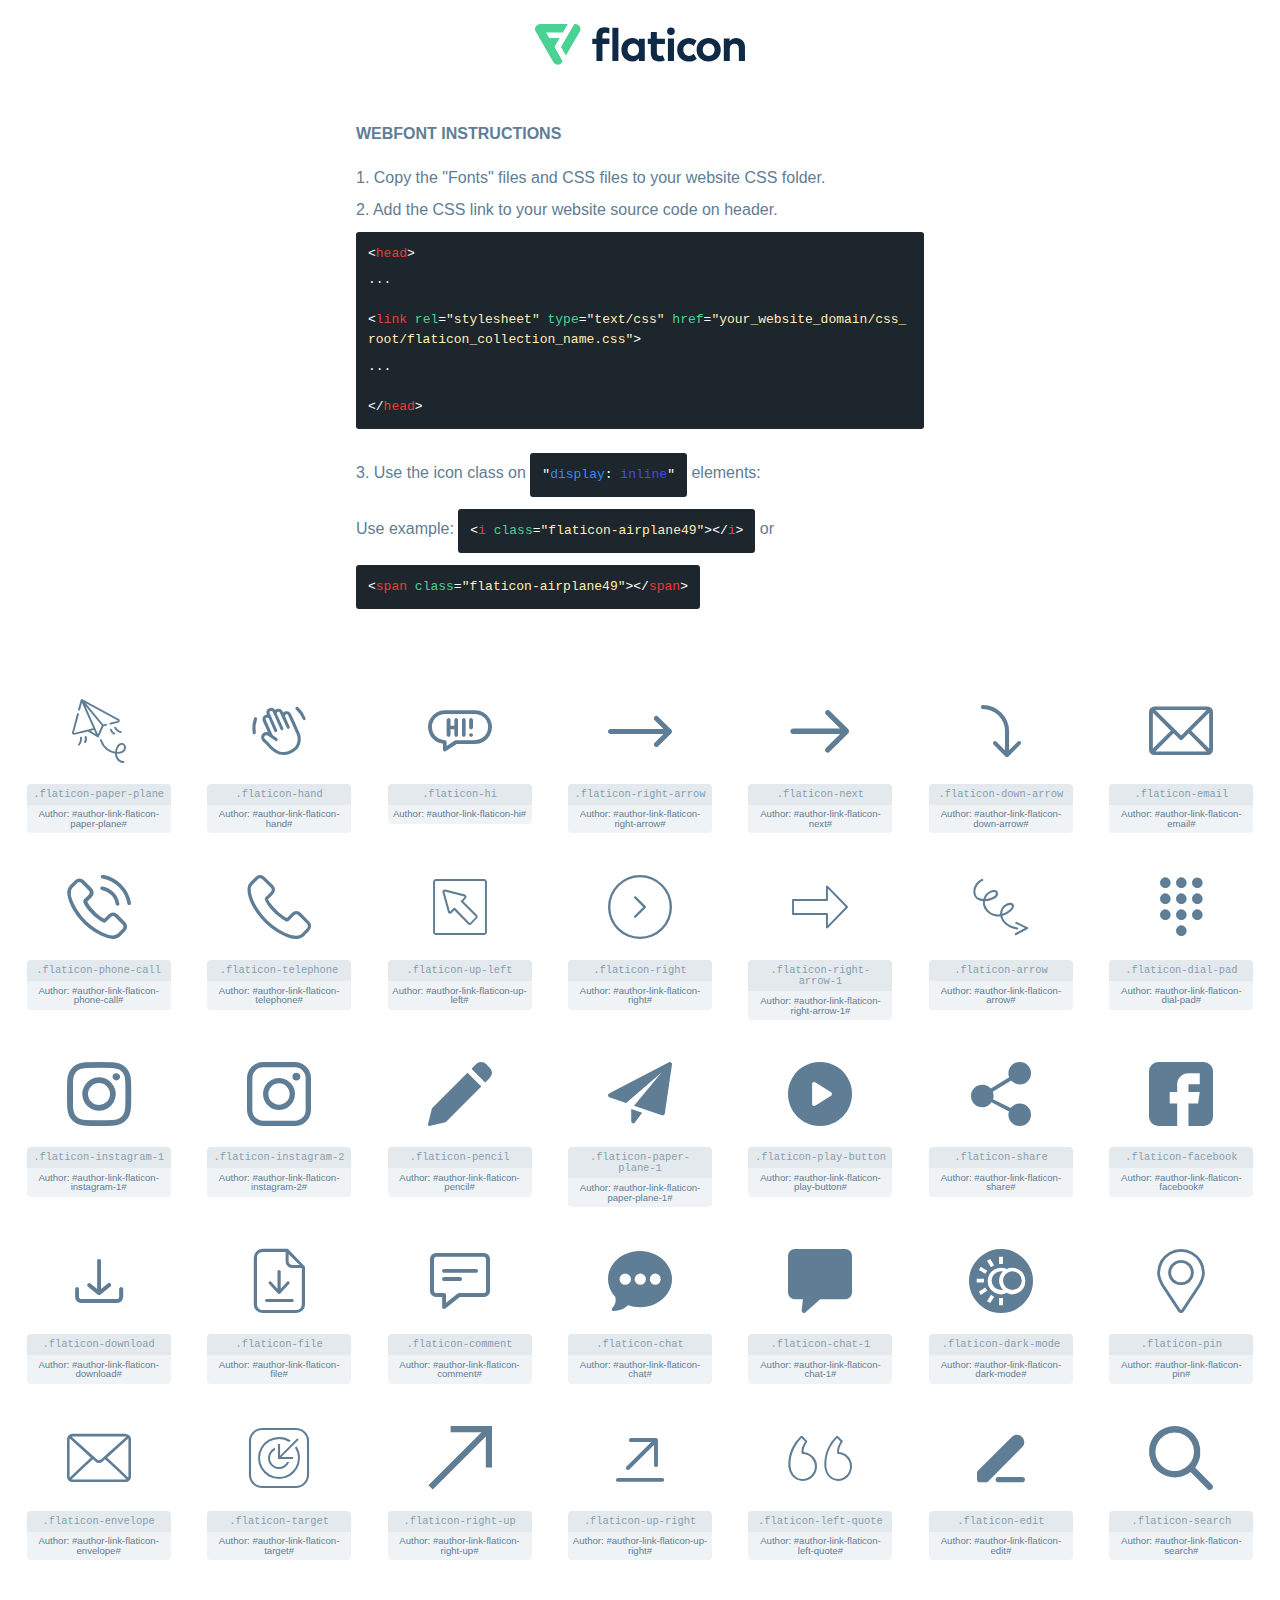
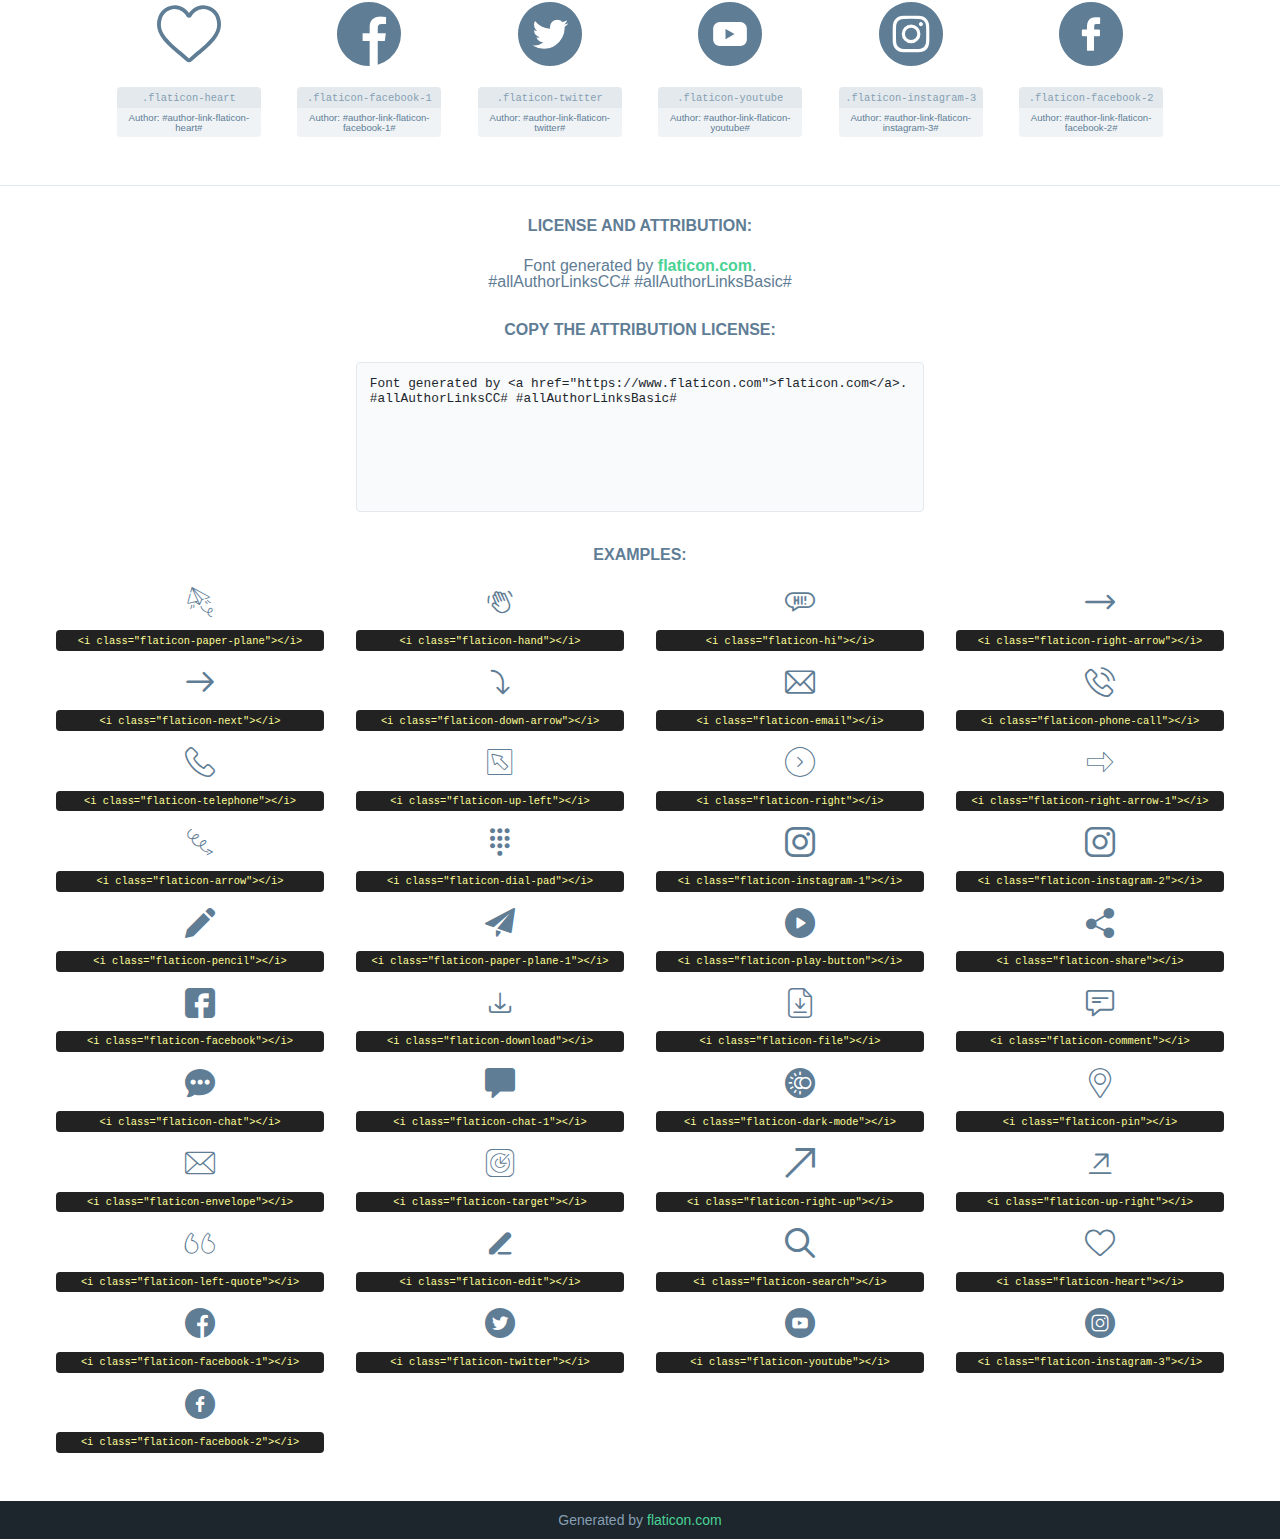
<file: assets/fonts/flaticon_axil.html>
<!DOCTYPE html>
<html lang="en">

<head>
    <title>Flaticon Webfont</title>
    <link rel="stylesheet" type="text/css" href="../css/flaticon_axil.css" />
    <meta charset="UTF-8">
    <style>
        html,
        body,
        div,
        span,
        applet,
        object,
        iframe,
        h1,
        h2,
        h3,
        h4,
        h5,
        h6,
        p,
        blockquote,
        pre,
        a,
        abbr,
        acronym,
        address,
        big,
        cite,
        code,
        del,
        dfn,
        em,
        img,
        ins,
        kbd,
        q,
        s,
        samp,
        small,
        strike,
        strong,
        sub,
        sup,
        tt,
        var,
        b,
        u,
        i,
        center,
        dl,
        dt,
        dd,
        ol,
        ul,
        li,
        fieldset,
        form,
        label,
        legend,
        table,
        caption,
        tbody,
        tfoot,
        thead,
        tr,
        th,
        td,
        article,
        aside,
        canvas,
        details,
        embed,
        figure,
        figcaption,
        footer,
        header,
        hgroup,
        menu,
        nav,
        output,
        ruby,
        section,
        summary,
        time,
        mark,
        audio,
        video {
            margin: 0;
            padding: 0;
            border: 0;
            font-size: 100%;
            font: inherit;
            vertical-align: baseline;
        }

        /* HTML5 display-role reset for older browsers */
        article,
        aside,
        details,
        figcaption,
        figure,
        footer,
        header,
        hgroup,
        menu,
        nav,
        section {
            display: block;
        }

        body {
            line-height: 1;
        }

        ol,
        ul {
            list-style: none;
        }

        blockquote,
        q {
            quotes: none;
        }

        blockquote:before,
        blockquote:after,
        q:before,
        q:after {
            content: '';
            content: none;
        }

        table {
            border-collapse: collapse;
            border-spacing: 0;
        }

        body {
            font-family: Helvetica, Arial, sans-serif;
            font-size: 16px;
            color: #5f7d95;
        }

        a {
            color: #4AD295;
            font-weight: bold;
            text-decoration: none;
        }

        * {
            -moz-box-sizing: border-box;
            -webkit-box-sizing: border-box;
            box-sizing: border-box;
            margin: 0;
            padding: 0;
        }

        [class^="flaticon-"]:before,
        [class*=" flaticon-"]:before,
        [class^="flaticon-"]:after,
        [class*=" flaticon-"]:after {
            font-family: Flaticon;
            font-size: 30px;
            font-style: normal;
            margin-left: 20px;
            color: #333;
        }

        .wrapper {
            max-width: 600px;
            margin: auto;
            padding: 0 1em;
        }

        .title {
            margin-bottom: 24px;
            text-transform: uppercase;
            font-weight: bold;
        }

        header {
            text-align: center;
            padding: 24px;
        }

        header .logo {
            width: 210px;
            height: auto;
            border: none;
            display: inline-block;
        }

        header strong {
            font-size: 28px;
            font-weight: 500;
            vertical-align: middle;
        }

        .demo {
            margin: 2em auto;
            line-height: 1.25em;
        }

        .demo ul li {
            margin-bottom: 12px;
        }

        .demo ul li code {
            background-color: #1D262D;
            border-radius: 3px;
            padding: 12px;
            display: inline-block;
            color: #fff;
            font-family: Consolas, Monaco, Lucida Console, Liberation Mono, DejaVu Sans Mono, Bitstream Vera Sans Mono, Courier New, monospace;
            font-weight: lighter;
            margin-top: 12px;
            font-size: 13px;
            word-break: break-all;
        }

        .demo ul li code .red {
            color: #EC3A3B;
        }

        .demo ul li code .green {
            color: #4AD295;
        }

        .demo ul li code .yellow {
            color: #FFEEB6;
        }

        .demo ul li code .blue {
            color: #2C8CF4;
        }

        .demo ul li code .purple {
            color: #4949E7;
        }

        .demo ul li code .dots {
            margin-top: 0.5em;
            display: block;
        }

        #glyphs {
            border-bottom: 1px solid #E3E9ED;
            padding: 2em 0;
            text-align: center;
        }

        .glyph {
            display: inline-block;
            width: 9em;
            margin: 1em;
            text-align: center;
            vertical-align: top;
            background: #FFF;
        }

        .glyph .flaticon {
            padding: 10px;
            display: block;
            font-family: "Flaticon";
            font-size: 64px;
            line-height: 1;
        }

        .glyph .flaticon:before {
            font-size: 64px;
            color: #5f7d95;
            margin-left: 0;
        }

        .class-name {
            font-size: 0.65em;
            background-color: #E3E9ED;
            color: #869FB2;
            border-radius: 4px 4px 0 0;
            padding: 0.5em;
            font-family: Consolas, Monaco, Lucida Console, Liberation Mono, DejaVu Sans Mono, Bitstream Vera Sans Mono, Courier New, monospace;
        }

        .author-name {
            font-size: 0.6em;
            background-color: #EFF3F6;
            border-top: 0;
            border-radius: 0 0 4px 4px;
            padding: 0.5em;
        }

        .author-name a {
            color: #1D262D;
        }

        .class-name:last-child {
            font-size: 10px;
            color: #888;
        }

        .class-name:last-child a {
            font-size: 10px;
            color: #555;
        }

        .glyph>input {
            display: block;
            width: 100px;
            margin: 5px auto;
            text-align: center;
            font-size: 12px;
            cursor: text;
        }

        .glyph>input.icon-input {
            font-family: "Flaticon";
            font-size: 16px;
            margin-bottom: 10px;
        }

        .attribution .title {
            margin-top: 2em;
        }

        .attribution textarea {
            background-color: #F8FAFB;
            color: #1D262D;
            padding: 1em;
            border: none;
            box-shadow: none;
            border: 1px solid #E3E9ED;
            border-radius: 4px;
            resize: none;
            width: 100%;
            height: 150px;
            font-size: 0.8em;
            font-family: Consolas, Monaco, Lucida Console, Liberation Mono, DejaVu Sans Mono, Bitstream Vera Sans Mono, Courier New, monospace;
            -webkit-appearance: none;
        }

        .attribution textarea:hover {
            border-color: #CFD9E0;
        }

        .attribution textarea:focus {
            border-color: #4AD295;
        }

        .iconsuse {
            margin: 2em auto;
            text-align: center;
            max-width: 1200px;
        }

        .iconsuse:after {
            content: '';
            display: table;
            clear: both;
        }

        .iconsuse .image {
            float: left;
            width: 25%;
            padding: 0 1em;
        }

        .iconsuse .image p {
            margin-bottom: 1em;
        }

        .iconsuse .image span {
            display: block;
            font-size: 0.65em;
            background-color: #222;
            color: #fff;
            border-radius: 4px;
            padding: 0.5em;
            color: #FFFF99;
            margin-top: 1em;
            font-family: Consolas, Monaco, Lucida Console, Liberation Mono, DejaVu Sans Mono, Bitstream Vera Sans Mono, Courier New, monospace;
        }

        .flaticon:before {
            color: #5f7d95;
        }

        #footer {
            text-align: center;
            background-color: #1D262D;
            color: #869FB2;
            padding: 12px;
            font-size: 14px;
        }

        #footer a {
            font-weight: normal;
        }

        @media (max-width: 960px) {
            .iconsuse .image {
                width: 50%;
            }
        }

        .preview {
            width: 100px;
            display: inline-block;
            margin: 10px;
        }

        .preview .inner {
            display: inline-block;
            width: 100%;
            text-align: center;
            background: #f5f5f5;
            -webkit-border-radius: 3px 3px 0 0;
            -moz-border-radius: 3px 3px 0 0;
            border-radius: 3px 3px 0 0;
        }

        .preview .inner {
            line-height: 85px;
            font-size: 40px;
            color: #333;
        }

        .label {
            display: inline-block;
            width: 100%;
            box-sizing: border-box;
            padding: 5px;
            font-size: 10px;
            font-family: Monaco, monospace;
            color: #666;
            white-space: nowrap;
            overflow: hidden;
            text-overflow: ellipsis;
            background: #ddd;
            -webkit-border-radius: 0 0 3px 3px;
            -moz-border-radius: 0 0 3px 3px;
            border-radius: 0 0 3px 3px;
            color: #666;
        }
    </style>
</head>

<body>
    <header>
        <a href="https://www.flaticon.com/" target="_blank" class="logo">
            <svg xmlns="http://www.w3.org/2000/svg" viewBox="0 0 394.3 76.5">
                <path d="M156.6,69.4H145.3V7.1h11.3Z" style="fill:#0e2a47" />
                <path
                    d="M206.2,69.4h-11V64.8a15.4,15.4,0,0,1-12.6,5.7c-11.6,0-20.3-9.5-20.3-22.1s8.8-22.1,20.3-22.1a15.4,15.4,0,0,1,12.6,5.8V27.5h11Zm-32.4-21c0,6.4,4.2,11.6,10.8,11.6s10.8-4.9,10.8-11.6-4.4-11.6-10.8-11.6S173.9,42,173.9,48.4Z"
                    style="fill:#0e2a47" />
                <path d="M262.5,13.7a7.2,7.2,0,0,1-14.4,0,7.2,7.2,0,1,1,14.4,0ZM261,69.4H249.6v-42H261Z"
                    style="fill:#0e2a47" />
                <path id="_Trazado_" data-name="&lt;Trazado&gt;"
                    d="M139.6,17.8a16.6,16.6,0,0,0-8-1.4c-3.2.4-4.9,2-4.9,5.9v5.1h13V37.5h-13v32H115.4v-32h-7.8v-10h7.8V22.2c0-9.9,5.2-16.3,15-16.3a23.4,23.4,0,0,1,9.3,1.8Z"
                    style="fill:#0e2a47" />
                <path
                    d="M235.1,60c-3.5,0-6.3-1.9-6.3-7.1V37.5H244v-10H228.8V15H217.5V27.5h-5.7v10h5.7V53.7c0,10.9,5.3,16.8,15.7,16.8A22.9,22.9,0,0,0,244,68l-4.3-9.1A12.3,12.3,0,0,1,235.1,60Z"
                    style="fill:#0e2a47" />
                <path
                    d="M348.9,48.4c0,12.6-9.7,22.1-22.7,22.1s-22.7-9.4-22.7-22.1,9.6-22.1,22.7-22.1S348.9,35.8,348.9,48.4Zm-33.9,0c0,6.8,4.8,11.6,11.1,11.6s11.2-4.8,11.2-11.6-4.8-11.6-11.2-11.6S315.1,41.6,315.1,48.4Z"
                    style="fill:#0e2a47" />
                <path
                    d="M394.3,42.7V69.4H382.9V46.3c0-6.1-3-9.4-8.2-9.4s-8.9,3.2-8.9,9.5v23H354.6v-42h11v4.9c3-4.5,7.6-6.1,12.3-6.1C387.5,26.3,394.3,33,394.3,42.7Z"
                    style="fill:#0e2a47" />
                <path
                    d="M298,55.7h0a12.4,12.4,0,0,1-8.2,4.2h-.9l-1.8-.2a10,10,0,0,1-7.4-5.6,13.2,13.2,0,0,1-1.2-5.8,13,13,0,0,1,1.3-5.9,10.1,10.1,0,0,1,7.5-5.5h2.4a11.7,11.7,0,0,1,8.3,4.2l5.5-9.6a19.9,19.9,0,0,0-8.1-4.3,23.4,23.4,0,0,0-6.1-.8,25.2,25.2,0,0,0-7.5,1.1,20.9,20.9,0,0,0-8,4.6,21.9,21.9,0,0,0-6.8,16.4,21.9,21.9,0,0,0,6.7,16.3,20.9,20.9,0,0,0,8,4.6,25.2,25.2,0,0,0,7.7,1.2,23.6,23.6,0,0,0,6.2-.8,20,20,0,0,0,8.1-4.4Z"
                    style="fill:#0e2a47" />
                <path
                    d="M46.3,26.5H26.9L20.8,16H52.4L61.6,0H9.4A9.3,9.3,0,0,0,1.3,4.7a9.3,9.3,0,0,0,0,9.4L34.6,71.8a9.4,9.4,0,0,0,16.2,0l1.1-1.9L36.6,43.3Z"
                    style="fill:#4ad295" />
                <path d="M84.2,4.7A9.3,9.3,0,0,0,76.1,0H73.8l-25,43.3,9.2,16L84.2,14A9.3,9.3,0,0,0,84.2,4.7Z"
                    style="fill:#4ad295" />
            </svg>
        </a>
    </header>
    <section class="demo wrapper">

        <p class="title">Webfont Instructions</p>

        <ul>
            <li>
                <span class="num">1. </span>Copy the "Fonts" files and CSS files to your website CSS folder.
            </li>
            <li>
                <span class="num">2. </span>Add the CSS link to your website source code on header.
                <code class="big">
                    &lt;<span class="red">head</span>&gt;
                    <br/><span class="dots">...</span>
                    <br/>&lt;<span class="red">link</span> <span class="green">rel</span>=<span
                        class="yellow">"stylesheet"</span> <span class="green">type</span>=<span
                        class="yellow">"text/css"</span> <span class="green">href</span>=<span class="yellow">"your_website_domain/css_root/flaticon_collection_name.css"</span>&gt;
                    <br/><span class="dots">...</span>
                    <br/>&lt;/<span class="red">head</span>&gt;
                </code>
            </li>

            <li>
                <p>
                    <span class="num">3. </span>Use the icon class on <code>"<span class="blue">display</span>:<span
                        class="purple"> inline</span>"</code> elements:
                    <br />
                    Use example: <code>&lt;<span class="red">i</span> <span class="green">class</span>=<span class="yellow">&quot;flaticon-airplane49&quot;</span>&gt;&lt;/<span
                        class="red">i</span>&gt;</code> or <code>&lt;<span class="red">span</span> <span
                        class="green">class</span>=<span class="yellow">&quot;flaticon-airplane49&quot;</span>&gt;&lt;/<span
                        class="red">span</span>&gt;</code>
            </li>
        </ul>

    </section>
    <section id="glyphs">
        <div class="glyph">
            <i class="flaticon flaticon-paper-plane"></i>
            <div class="class-name">.flaticon-paper-plane</div>
            <div class="author-name">Author: #author-link-flaticon-paper-plane# </div>
        </div>

        <div class="glyph">
            <i class="flaticon flaticon-hand"></i>
            <div class="class-name">.flaticon-hand</div>
            <div class="author-name">Author: #author-link-flaticon-hand# </div>
        </div>

        <div class="glyph">
            <i class="flaticon flaticon-hi"></i>
            <div class="class-name">.flaticon-hi</div>
            <div class="author-name">Author: #author-link-flaticon-hi# </div>
        </div>

        <div class="glyph">
            <i class="flaticon flaticon-right-arrow"></i>
            <div class="class-name">.flaticon-right-arrow</div>
            <div class="author-name">Author: #author-link-flaticon-right-arrow# </div>
        </div>

        <div class="glyph">
            <i class="flaticon flaticon-next"></i>
            <div class="class-name">.flaticon-next</div>
            <div class="author-name">Author: #author-link-flaticon-next# </div>
        </div>

        <div class="glyph">
            <i class="flaticon flaticon-down-arrow"></i>
            <div class="class-name">.flaticon-down-arrow</div>
            <div class="author-name">Author: #author-link-flaticon-down-arrow# </div>
        </div>

        <div class="glyph">
            <i class="flaticon flaticon-email"></i>
            <div class="class-name">.flaticon-email</div>
            <div class="author-name">Author: #author-link-flaticon-email# </div>
        </div>

        <div class="glyph">
            <i class="flaticon flaticon-phone-call"></i>
            <div class="class-name">.flaticon-phone-call</div>
            <div class="author-name">Author: #author-link-flaticon-phone-call# </div>
        </div>

        <div class="glyph">
            <i class="flaticon flaticon-telephone"></i>
            <div class="class-name">.flaticon-telephone</div>
            <div class="author-name">Author: #author-link-flaticon-telephone# </div>
        </div>

        <div class="glyph">
            <i class="flaticon flaticon-up-left"></i>
            <div class="class-name">.flaticon-up-left</div>
            <div class="author-name">Author: #author-link-flaticon-up-left# </div>
        </div>

        <div class="glyph">
            <i class="flaticon flaticon-right"></i>
            <div class="class-name">.flaticon-right</div>
            <div class="author-name">Author: #author-link-flaticon-right# </div>
        </div>

        <div class="glyph">
            <i class="flaticon flaticon-right-arrow-1"></i>
            <div class="class-name">.flaticon-right-arrow-1</div>
            <div class="author-name">Author: #author-link-flaticon-right-arrow-1# </div>
        </div>

        <div class="glyph">
            <i class="flaticon flaticon-arrow"></i>
            <div class="class-name">.flaticon-arrow</div>
            <div class="author-name">Author: #author-link-flaticon-arrow# </div>
        </div>

        <div class="glyph">
            <i class="flaticon flaticon-dial-pad"></i>
            <div class="class-name">.flaticon-dial-pad</div>
            <div class="author-name">Author: #author-link-flaticon-dial-pad# </div>
        </div>

        <div class="glyph">
            <i class="flaticon flaticon-instagram-1"></i>
            <div class="class-name">.flaticon-instagram-1</div>
            <div class="author-name">Author: #author-link-flaticon-instagram-1# </div>
        </div>

        <div class="glyph">
            <i class="flaticon flaticon-instagram-2"></i>
            <div class="class-name">.flaticon-instagram-2</div>
            <div class="author-name">Author: #author-link-flaticon-instagram-2# </div>
        </div>

        <div class="glyph">
            <i class="flaticon flaticon-pencil"></i>
            <div class="class-name">.flaticon-pencil</div>
            <div class="author-name">Author: #author-link-flaticon-pencil# </div>
        </div>

        <div class="glyph">
            <i class="flaticon flaticon-paper-plane-1"></i>
            <div class="class-name">.flaticon-paper-plane-1</div>
            <div class="author-name">Author: #author-link-flaticon-paper-plane-1# </div>
        </div>

        <div class="glyph">
            <i class="flaticon flaticon-play-button"></i>
            <div class="class-name">.flaticon-play-button</div>
            <div class="author-name">Author: #author-link-flaticon-play-button# </div>
        </div>

        <div class="glyph">
            <i class="flaticon flaticon-share"></i>
            <div class="class-name">.flaticon-share</div>
            <div class="author-name">Author: #author-link-flaticon-share# </div>
        </div>

        <div class="glyph">
            <i class="flaticon flaticon-facebook"></i>
            <div class="class-name">.flaticon-facebook</div>
            <div class="author-name">Author: #author-link-flaticon-facebook# </div>
        </div>

        <div class="glyph">
            <i class="flaticon flaticon-download"></i>
            <div class="class-name">.flaticon-download</div>
            <div class="author-name">Author: #author-link-flaticon-download# </div>
        </div>

        <div class="glyph">
            <i class="flaticon flaticon-file"></i>
            <div class="class-name">.flaticon-file</div>
            <div class="author-name">Author: #author-link-flaticon-file# </div>
        </div>

        <div class="glyph">
            <i class="flaticon flaticon-comment"></i>
            <div class="class-name">.flaticon-comment</div>
            <div class="author-name">Author: #author-link-flaticon-comment# </div>
        </div>

        <div class="glyph">
            <i class="flaticon flaticon-chat"></i>
            <div class="class-name">.flaticon-chat</div>
            <div class="author-name">Author: #author-link-flaticon-chat# </div>
        </div>

        <div class="glyph">
            <i class="flaticon flaticon-chat-1"></i>
            <div class="class-name">.flaticon-chat-1</div>
            <div class="author-name">Author: #author-link-flaticon-chat-1# </div>
        </div>

        <div class="glyph">
            <i class="flaticon flaticon-dark-mode"></i>
            <div class="class-name">.flaticon-dark-mode</div>
            <div class="author-name">Author: #author-link-flaticon-dark-mode# </div>
        </div>

        <div class="glyph">
            <i class="flaticon flaticon-pin"></i>
            <div class="class-name">.flaticon-pin</div>
            <div class="author-name">Author: #author-link-flaticon-pin# </div>
        </div>

        <div class="glyph">
            <i class="flaticon flaticon-envelope"></i>
            <div class="class-name">.flaticon-envelope</div>
            <div class="author-name">Author: #author-link-flaticon-envelope# </div>
        </div>

        <div class="glyph">
            <i class="flaticon flaticon-target"></i>
            <div class="class-name">.flaticon-target</div>
            <div class="author-name">Author: #author-link-flaticon-target# </div>
        </div>

        <div class="glyph">
            <i class="flaticon flaticon-right-up"></i>
            <div class="class-name">.flaticon-right-up</div>
            <div class="author-name">Author: #author-link-flaticon-right-up# </div>
        </div>

        <div class="glyph">
            <i class="flaticon flaticon-up-right"></i>
            <div class="class-name">.flaticon-up-right</div>
            <div class="author-name">Author: #author-link-flaticon-up-right# </div>
        </div>

        <div class="glyph">
            <i class="flaticon flaticon-left-quote"></i>
            <div class="class-name">.flaticon-left-quote</div>
            <div class="author-name">Author: #author-link-flaticon-left-quote# </div>
        </div>

        <div class="glyph">
            <i class="flaticon flaticon-edit"></i>
            <div class="class-name">.flaticon-edit</div>
            <div class="author-name">Author: #author-link-flaticon-edit# </div>
        </div>

        <div class="glyph">
            <i class="flaticon flaticon-search"></i>
            <div class="class-name">.flaticon-search</div>
            <div class="author-name">Author: #author-link-flaticon-search# </div>
        </div>

        <div class="glyph">
            <i class="flaticon flaticon-heart"></i>
            <div class="class-name">.flaticon-heart</div>
            <div class="author-name">Author: #author-link-flaticon-heart# </div>
        </div>

        <div class="glyph">
            <i class="flaticon flaticon-facebook-1"></i>
            <div class="class-name">.flaticon-facebook-1</div>
            <div class="author-name">Author: #author-link-flaticon-facebook-1# </div>
        </div>

        <div class="glyph">
            <i class="flaticon flaticon-twitter"></i>
            <div class="class-name">.flaticon-twitter</div>
            <div class="author-name">Author: #author-link-flaticon-twitter# </div>
        </div>

        <div class="glyph">
            <i class="flaticon flaticon-youtube"></i>
            <div class="class-name">.flaticon-youtube</div>
            <div class="author-name">Author: #author-link-flaticon-youtube# </div>
        </div>

        <div class="glyph">
            <i class="flaticon flaticon-instagram-3"></i>
            <div class="class-name">.flaticon-instagram-3</div>
            <div class="author-name">Author: #author-link-flaticon-instagram-3# </div>
        </div>

        <div class="glyph">
            <i class="flaticon flaticon-facebook-2"></i>
            <div class="class-name">.flaticon-facebook-2</div>
            <div class="author-name">Author: #author-link-flaticon-facebook-2# </div>
        </div>

    </section>

    <section class="attribution wrapper" style="text-align:center;">

        <div class="title">License and attribution:</div>
        <div class="attrDiv">Font generated by <a href="https://www.flaticon.com">flaticon.com</a>. <div>
                #allAuthorLinksCC# #allAuthorLinksBasic# </div>
        </div>
        <div class="title">Copy the Attribution License:</div>

        <textarea onclick="this.focus();this.select();">Font generated by &lt;a href=&quot;https://www.flaticon.com&quot;&gt;flaticon.com&lt;/a&gt;. #allAuthorLinksCC# #allAuthorLinksBasic#
        </textarea>

    </section>

    <section class="iconsuse">

        <div class="title">Examples:</div>
        <div class="image">
            <p>
                <i class="flaticon flaticon-paper-plane"></i>
                <span>&lt;i class=&quot;flaticon-paper-plane&quot;&gt;&lt;/i&gt;</span>
            </p>
        </div>
        <div class="image">
            <p>
                <i class="flaticon flaticon-hand"></i>
                <span>&lt;i class=&quot;flaticon-hand&quot;&gt;&lt;/i&gt;</span>
            </p>
        </div>
        <div class="image">
            <p>
                <i class="flaticon flaticon-hi"></i>
                <span>&lt;i class=&quot;flaticon-hi&quot;&gt;&lt;/i&gt;</span>
            </p>
        </div>
        <div class="image">
            <p>
                <i class="flaticon flaticon-right-arrow"></i>
                <span>&lt;i class=&quot;flaticon-right-arrow&quot;&gt;&lt;/i&gt;</span>
            </p>
        </div>
        <div class="image">
            <p>
                <i class="flaticon flaticon-next"></i>
                <span>&lt;i class=&quot;flaticon-next&quot;&gt;&lt;/i&gt;</span>
            </p>
        </div>
        <div class="image">
            <p>
                <i class="flaticon flaticon-down-arrow"></i>
                <span>&lt;i class=&quot;flaticon-down-arrow&quot;&gt;&lt;/i&gt;</span>
            </p>
        </div>
        <div class="image">
            <p>
                <i class="flaticon flaticon-email"></i>
                <span>&lt;i class=&quot;flaticon-email&quot;&gt;&lt;/i&gt;</span>
            </p>
        </div>
        <div class="image">
            <p>
                <i class="flaticon flaticon-phone-call"></i>
                <span>&lt;i class=&quot;flaticon-phone-call&quot;&gt;&lt;/i&gt;</span>
            </p>
        </div>
        <div class="image">
            <p>
                <i class="flaticon flaticon-telephone"></i>
                <span>&lt;i class=&quot;flaticon-telephone&quot;&gt;&lt;/i&gt;</span>
            </p>
        </div>
        <div class="image">
            <p>
                <i class="flaticon flaticon-up-left"></i>
                <span>&lt;i class=&quot;flaticon-up-left&quot;&gt;&lt;/i&gt;</span>
            </p>
        </div>
        <div class="image">
            <p>
                <i class="flaticon flaticon-right"></i>
                <span>&lt;i class=&quot;flaticon-right&quot;&gt;&lt;/i&gt;</span>
            </p>
        </div>
        <div class="image">
            <p>
                <i class="flaticon flaticon-right-arrow-1"></i>
                <span>&lt;i class=&quot;flaticon-right-arrow-1&quot;&gt;&lt;/i&gt;</span>
            </p>
        </div>
        <div class="image">
            <p>
                <i class="flaticon flaticon-arrow"></i>
                <span>&lt;i class=&quot;flaticon-arrow&quot;&gt;&lt;/i&gt;</span>
            </p>
        </div>
        <div class="image">
            <p>
                <i class="flaticon flaticon-dial-pad"></i>
                <span>&lt;i class=&quot;flaticon-dial-pad&quot;&gt;&lt;/i&gt;</span>
            </p>
        </div>
        <div class="image">
            <p>
                <i class="flaticon flaticon-instagram-1"></i>
                <span>&lt;i class=&quot;flaticon-instagram-1&quot;&gt;&lt;/i&gt;</span>
            </p>
        </div>
        <div class="image">
            <p>
                <i class="flaticon flaticon-instagram-2"></i>
                <span>&lt;i class=&quot;flaticon-instagram-2&quot;&gt;&lt;/i&gt;</span>
            </p>
        </div>
        <div class="image">
            <p>
                <i class="flaticon flaticon-pencil"></i>
                <span>&lt;i class=&quot;flaticon-pencil&quot;&gt;&lt;/i&gt;</span>
            </p>
        </div>
        <div class="image">
            <p>
                <i class="flaticon flaticon-paper-plane-1"></i>
                <span>&lt;i class=&quot;flaticon-paper-plane-1&quot;&gt;&lt;/i&gt;</span>
            </p>
        </div>
        <div class="image">
            <p>
                <i class="flaticon flaticon-play-button"></i>
                <span>&lt;i class=&quot;flaticon-play-button&quot;&gt;&lt;/i&gt;</span>
            </p>
        </div>
        <div class="image">
            <p>
                <i class="flaticon flaticon-share"></i>
                <span>&lt;i class=&quot;flaticon-share&quot;&gt;&lt;/i&gt;</span>
            </p>
        </div>
        <div class="image">
            <p>
                <i class="flaticon flaticon-facebook"></i>
                <span>&lt;i class=&quot;flaticon-facebook&quot;&gt;&lt;/i&gt;</span>
            </p>
        </div>
        <div class="image">
            <p>
                <i class="flaticon flaticon-download"></i>
                <span>&lt;i class=&quot;flaticon-download&quot;&gt;&lt;/i&gt;</span>
            </p>
        </div>
        <div class="image">
            <p>
                <i class="flaticon flaticon-file"></i>
                <span>&lt;i class=&quot;flaticon-file&quot;&gt;&lt;/i&gt;</span>
            </p>
        </div>
        <div class="image">
            <p>
                <i class="flaticon flaticon-comment"></i>
                <span>&lt;i class=&quot;flaticon-comment&quot;&gt;&lt;/i&gt;</span>
            </p>
        </div>
        <div class="image">
            <p>
                <i class="flaticon flaticon-chat"></i>
                <span>&lt;i class=&quot;flaticon-chat&quot;&gt;&lt;/i&gt;</span>
            </p>
        </div>
        <div class="image">
            <p>
                <i class="flaticon flaticon-chat-1"></i>
                <span>&lt;i class=&quot;flaticon-chat-1&quot;&gt;&lt;/i&gt;</span>
            </p>
        </div>
        <div class="image">
            <p>
                <i class="flaticon flaticon-dark-mode"></i>
                <span>&lt;i class=&quot;flaticon-dark-mode&quot;&gt;&lt;/i&gt;</span>
            </p>
        </div>
        <div class="image">
            <p>
                <i class="flaticon flaticon-pin"></i>
                <span>&lt;i class=&quot;flaticon-pin&quot;&gt;&lt;/i&gt;</span>
            </p>
        </div>
        <div class="image">
            <p>
                <i class="flaticon flaticon-envelope"></i>
                <span>&lt;i class=&quot;flaticon-envelope&quot;&gt;&lt;/i&gt;</span>
            </p>
        </div>
        <div class="image">
            <p>
                <i class="flaticon flaticon-target"></i>
                <span>&lt;i class=&quot;flaticon-target&quot;&gt;&lt;/i&gt;</span>
            </p>
        </div>
        <div class="image">
            <p>
                <i class="flaticon flaticon-right-up"></i>
                <span>&lt;i class=&quot;flaticon-right-up&quot;&gt;&lt;/i&gt;</span>
            </p>
        </div>
        <div class="image">
            <p>
                <i class="flaticon flaticon-up-right"></i>
                <span>&lt;i class=&quot;flaticon-up-right&quot;&gt;&lt;/i&gt;</span>
            </p>
        </div>
        <div class="image">
            <p>
                <i class="flaticon flaticon-left-quote"></i>
                <span>&lt;i class=&quot;flaticon-left-quote&quot;&gt;&lt;/i&gt;</span>
            </p>
        </div>
        <div class="image">
            <p>
                <i class="flaticon flaticon-edit"></i>
                <span>&lt;i class=&quot;flaticon-edit&quot;&gt;&lt;/i&gt;</span>
            </p>
        </div>
        <div class="image">
            <p>
                <i class="flaticon flaticon-search"></i>
                <span>&lt;i class=&quot;flaticon-search&quot;&gt;&lt;/i&gt;</span>
            </p>
        </div>
        <div class="image">
            <p>
                <i class="flaticon flaticon-heart"></i>
                <span>&lt;i class=&quot;flaticon-heart&quot;&gt;&lt;/i&gt;</span>
            </p>
        </div>
        <div class="image">
            <p>
                <i class="flaticon flaticon-facebook-1"></i>
                <span>&lt;i class=&quot;flaticon-facebook-1&quot;&gt;&lt;/i&gt;</span>
            </p>
        </div>
        <div class="image">
            <p>
                <i class="flaticon flaticon-twitter"></i>
                <span>&lt;i class=&quot;flaticon-twitter&quot;&gt;&lt;/i&gt;</span>
            </p>
        </div>
        <div class="image">
            <p>
                <i class="flaticon flaticon-youtube"></i>
                <span>&lt;i class=&quot;flaticon-youtube&quot;&gt;&lt;/i&gt;</span>
            </p>
        </div>
        <div class="image">
            <p>
                <i class="flaticon flaticon-instagram-3"></i>
                <span>&lt;i class=&quot;flaticon-instagram-3&quot;&gt;&lt;/i&gt;</span>
            </p>
        </div>
        <div class="image">
            <p>
                <i class="flaticon flaticon-facebook-2"></i>
                <span>&lt;i class=&quot;flaticon-facebook-2&quot;&gt;&lt;/i&gt;</span>
            </p>
        </div>
        </div>

    </section>

    <div id="footer">
        <div>Generated by <a href="https://www.flaticon.com">flaticon.com</a>
        </div>
    </div>

</body>

</html>
</file>
<file: assets/css/flaticon_axil.css>
@font-face {
    font-family: "flaticon_axil";
    src: url("../fonts/flaticon_axil.ttf?af1b53e90009168e14def3a8ddb99edb") format("truetype"),
url("../fonts/flaticon_axil.woff?af1b53e90009168e14def3a8ddb99edb") format("woff"),
url("../fonts/flaticon_axil.woff2?af1b53e90009168e14def3a8ddb99edb") format("woff2"),
url("../fonts/flaticon_axil.eot?af1b53e90009168e14def3a8ddb99edb#iefix") format("embedded-opentype"),
url("../fonts/flaticon_axil.svg?af1b53e90009168e14def3a8ddb99edb#flaticon_axil") format("svg");
}

i[class^="flaticon-"]:before, i[class*=" flaticon-"]:before {
    font-family: flaticon_axil !important;
    font-style: normal;
    font-weight: normal !important;
    font-variant: normal;
    text-transform: none;
    line-height: 1;
    -webkit-font-smoothing: antialiased;
    -moz-osx-font-smoothing: grayscale;
}

.flaticon-paper-plane:before {
    content: "\f101";
}
.flaticon-hand:before {
    content: "\f102";
}
.flaticon-hi:before {
    content: "\f103";
}
.flaticon-right-arrow:before {
    content: "\f104";
}
.flaticon-next:before {
    content: "\f105";
}
.flaticon-down-arrow:before {
    content: "\f106";
}
.flaticon-email:before {
    content: "\f107";
}
.flaticon-phone-call:before {
    content: "\f108";
}
.flaticon-telephone:before {
    content: "\f109";
}
.flaticon-up-left:before {
    content: "\f10a";
}
.flaticon-right:before {
    content: "\f10b";
}
.flaticon-right-arrow-1:before {
    content: "\f10c";
}
.flaticon-arrow:before {
    content: "\f10d";
}
.flaticon-dial-pad:before {
    content: "\f10e";
}
.flaticon-instagram-1:before {
    content: "\f10f";
}
.flaticon-instagram-2:before {
    content: "\f110";
}
.flaticon-pencil:before {
    content: "\f111";
}
.flaticon-paper-plane-1:before {
    content: "\f112";
}
.flaticon-play-button:before {
    content: "\f113";
}
.flaticon-share:before {
    content: "\f114";
}
.flaticon-facebook:before {
    content: "\f115";
}
.flaticon-download:before {
    content: "\f116";
}
.flaticon-file:before {
    content: "\f117";
}
.flaticon-comment:before {
    content: "\f118";
}
.flaticon-chat:before {
    content: "\f119";
}
.flaticon-chat-1:before {
    content: "\f11a";
}
.flaticon-dark-mode:before {
    content: "\f11b";
}
.flaticon-pin:before {
    content: "\f11c";
}
.flaticon-envelope:before {
    content: "\f11d";
}
.flaticon-target:before {
    content: "\f11e";
}
.flaticon-right-up:before {
    content: "\f11f";
}
.flaticon-up-right:before {
    content: "\f120";
}
.flaticon-left-quote:before {
    content: "\f121";
}
.flaticon-edit:before {
    content: "\f122";
}
.flaticon-search:before {
    content: "\f123";
}
.flaticon-heart:before {
    content: "\f124";
}
.flaticon-facebook-1:before {
    content: "\f125";
}
.flaticon-twitter:before {
    content: "\f126";
}
.flaticon-youtube:before {
    content: "\f127";
}
.flaticon-instagram-3:before {
    content: "\f128";
}
.flaticon-facebook-2:before {
    content: "\f129";
}
</file>
